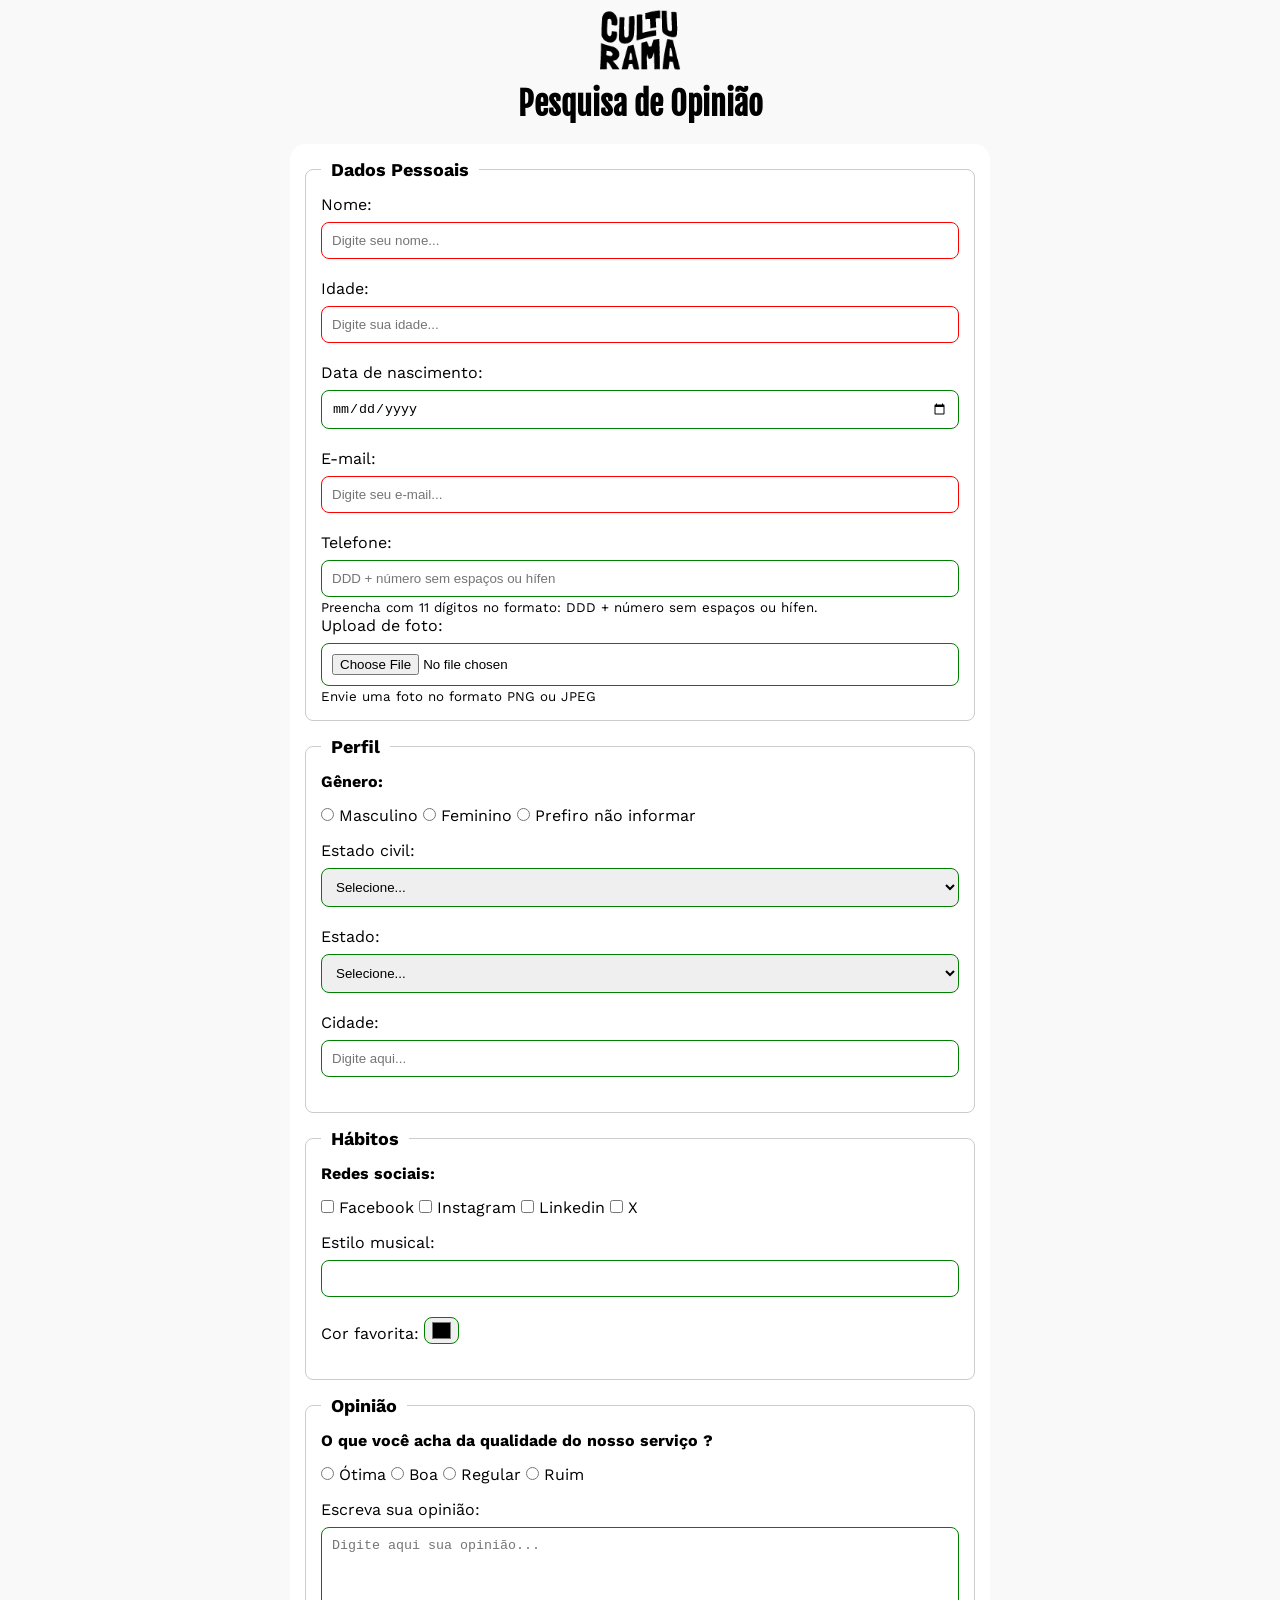
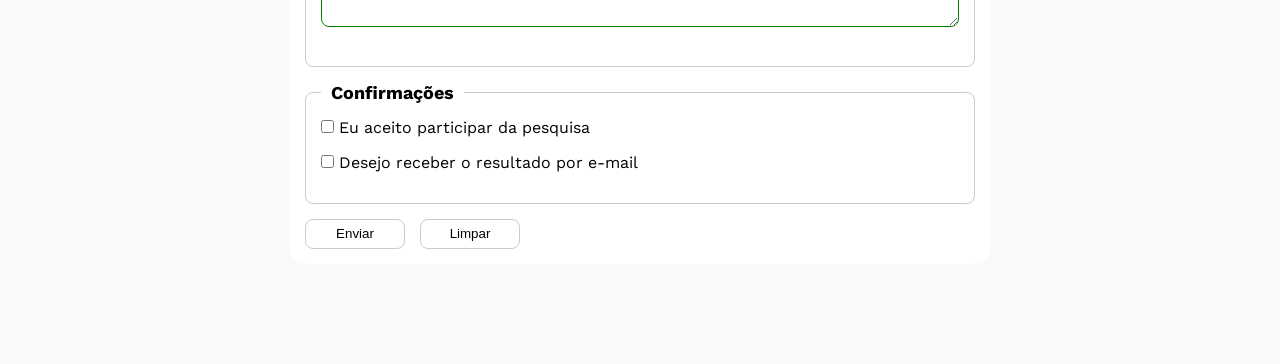
<file: index.html>
<!DOCTYPE html>
<html lang="pt-br">
<head>
    <meta charset="UTF-8">
    <meta name="viewport" content="width=device-width, initial-scale=1.0">
    <link rel="preconnect" href="https://fonts.googleapis.com">
    <link rel="preconnect" href="https://fonts.gstatic.com" crossorigin>
    <link href="https://fonts.googleapis.com/css2?family=Fjalla+One&family=Work+Sans&display=swap" rel="stylesheet">
    <title>Pesquisa Culturama</title>
    <link rel="icon" href="culturama-favico.png">
    <link rel="stylesheet" href="Css/style.css">
</head>
<body>
    <main>
        <header>
        <img src="Img/logo-culturama.png" alt="logo-culturama">
        <h1>Pesquisa de Opinião</h1>
    </header>
        <section>
            <form action="sucesso.html" method="get">
                <fieldset>
                    <legend>Dados Pessoais</legend>
                    <label for="name">Nome:</label>
                    <input type="text" name="userName" required id="name" placeholder="Digite seu nome...">

                    <label for="age">Idade:</label>
                    <input type="number" name="userAge" min="12" max="100" required id="age" placeholder="Digite sua idade...">

                    <label for="birthDate">Data de nascimento:</label>
                    <input type="date" name="userbirthDate" id="birthDate">
                    
                    <label for="email">E-mail:</label>
                    <input type="email" name="userEmail" required id="email" placeholder="Digite seu e-mail...">

                    <label for="phoneNumber">Telefone:</label>
                    <input type="tel" name="userPhoneNumber" pattern="[0-9]{11}" id="phoneNumber" placeholder="DDD + número sem espaços ou hífen" aria-describedby="phoneHelp">
                    <small id="phoneHelp">Preencha com 11 dígitos no formato: DDD + número sem espaços ou hífen.</small>

                    <br>
                    <label for="image">Upload de foto:</label>
                    <input type="file" accept="image/*" name="userImage" id="image" aria-describedby="imageHelp">
                    <small id="imageHelp">Envie uma foto no formato PNG ou JPEG</small>
                </fieldset> 
                
                <fieldset>
                    <legend>Perfil</legend>

                    <p>Gênero:</p>
                    <input type="radio" name="userGender" value="Masculino" id="masc">
                    <label for="masc">Masculino</label>

                    <input type="radio" name="userGender" value="Feminino" id="fem">
                    <label for="fem">Feminino</label>
                    
                    <input type="radio" name="userGender" value="notInformed" id="notInformed" >
                    <label for="notInformed" >Prefiro não informar</label>

                    <br>
                    <label for="maritalStatus">Estado civil:</label>
                    <select name="userMaritalStatus" id="maritalStatus">
                        <option value="notInformed">Selecione...</option>
                        <option value="Casado">Casado(a)</option>
                        <option value="Divorciado">Divorciado(a)</option>
                        <option value="Solteiro">Solteiro(a)</option>
                        <option value="União estável">União estável</option>
                        <option value="Viúvo">Viúvo(a)</option>
                    </select>
                    
                    <label for="state">Estado:</label>
                    <select name="userState" required id="state">
                      <option value="notInformed">Selecione...</option>
                      <option value="acre">Acre</option>
                      <option value="alagoas">Alagoas</option>
                      <option value="amapa">Amapá</option>
                      <option value="amazonas">Amazonas</option>
                      <option value="bahia">Bahia</option>
                      <option value="ceara">Ceará</option>
                      <option value="distritoFederal">Distrito Federal</option>
                      <option value="espiritoSanto">Espirito Santo</option>
                      <option value="goias">Goiás</option>
                      <option value="maranhao">Maranhão</option>
                      <option value="matoGrossoDoSul">Mato Grosso do Sul</option>
                      <option value="matoGrosso">Mato Grosso</option>
                      <option value="minasGerais">Minas Gerais</option>
                      <option value="para">Pará</option>
                      <option value="paraiba">Paraíba</option>
                      <option value="parana">Paraná</option>
                      <option value="pernambuco">Pernambuco</option>
                      <option value="piaui">Piauí</option>
                      <option value="rioDeJaneiro">Rio de Janeiro</option>
                      <option value="rioGrandeDoNorte">Rio Grande do Norte</option>
                      <option value="rioGrandeDoSul">Rio Grande do Sul</option>
                      <option value="rondonia">Rondônia</option>
                      <option value="roraima">Roraima</option>
                      <option value="santaCatarina">Santa Catarina</option>
                      <option value="saoPaulo">São Paulo</option>
                      <option value="sergipe">Sergipe</option>
                      <option value="tocantins">Tocantins</option>
                    </select>

                    <label for="city">Cidade:</label>
                    <input type="text" name="userCity" placeholder="Digite aqui..." id="city">
                </fieldset>
                
                <fieldset>
                    <legend>Hábitos</legend>
                    <p>Redes sociais:</p>

                    <input type="checkbox" name="social" value="facebook" id="facebook">
                    <label for="facebook">Facebook</label>

                    <input type="checkbox" name="social" value="instagram" id="instagram">
                    <label for="instagram">Instagram</label>

                    <input type="checkbox" name="social" value="linkedin" id="linkedin">
                    <label for="linkedin">Linkedin</label>

                    <input type="checkbox" name="social" value="x" id="x">
                    <label for="x">X</label>

                    <br>
                    <label for="musicStyle">Estilo musical:</label>
                    <input type="text" name="userMusicStyle" id="musicStyle" list="styleTips">
                    <datalist id="styleTips">
                        <option value="Rock">
                        <option value="Pop">
                        <option value="Samba">
                        <option value="Sertanejo">
                    </datalist>

                    <label for="favoriteColor">Cor favorita:</label>
                    <input type="color" name="userFavoriteColor" id="favoriteColor">
                </fieldset>

                <fieldset>
                    <legend>Opinião</legend>

                    <p>O que você acha da qualidade do nosso serviço ?</p>
                    <input type="radio" name="userSatisfation" value="otima" id="otima">
                    <label for="otima">Ótima</label>

                    <input type="radio" name="userSatisfation" value="boa" id="boa">
                    <label for="boa">Boa</label>

                    <input type="radio" name="userSatisfation" value="regular" id="regular">
                    <label for="regular">Regular</label>

                    <input type="radio" name="userSatisfation" value="ruim" id="ruim">
                    <label for="ruim">Ruim</label>

                    <br>
                    <label for="comment">Escreva sua opinião:</label>
                    <textarea name="userComment" id="comment" placeholder="Digite aqui sua opinião..."></textarea>
                </fieldset>

                <fieldset>
                    <legend>Confirmações</legend>

                    <input type="checkbox" name="userLgpd" id="userLgpdTerm" value="accepted" required>
                    <label for="userLgpdTerm">Eu aceito participar da pesquisa</label>
                    <br>
                    <input type="checkbox" name="userGetResult" id="getResult" value="accepted">
                    <label for="getResult">Desejo receber o resultado por e-mail</label>

                </fieldset>

                <button type="submit" aria-label="Enviar dados do formulário">Enviar</button>
                <button type="reset" aria-label="Limpar dados do formulário">Limpar</button>
            </form>
        </section>
    </main>
</body>
</html>
</file>
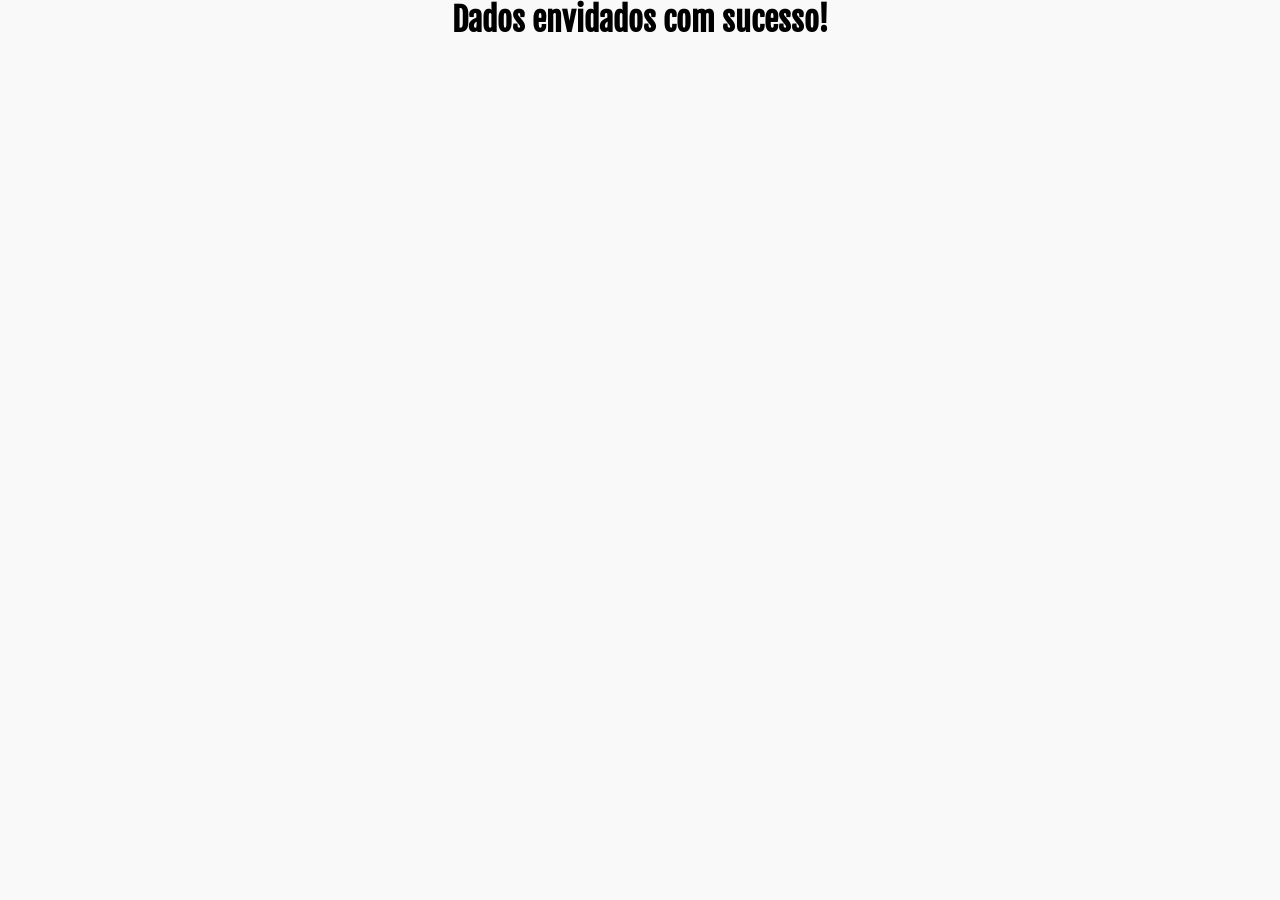
<file: sucesso.html>
<!DOCTYPE html>
<html lang="pt-br">
<head>
    <meta charset="UTF-8">
    <meta name="viewport" content="width=device-width, initial-scale=1.0">
    <title>Pesquisa Culturama</title>
    <link rel="stylesheet" href="Css/style.css">
    <link rel="preconnect" href="https://fonts.googleapis.com">
    <link rel="preconnect" href="https://fonts.gstatic.com" crossorigin>
    <link href="https://fonts.googleapis.com/css2?family=Fjalla+One&family=Work+Sans&display=swap" rel="stylesheet">
    <link rel="icon" href="culturama-favico.png">
</head>
<body>
    <h1 role="alert">Dados envidados com sucesso!</h1>
</body>
</html>
</file>
<file: Css/style.css>
/* Reset da pag */
*{
    margin: 0;
    padding: 0;
    box-sizing: border-box;
}

body{
    background-color: #f9f9f9;
    font-family: "Work sans", sans-serif;
}

main{
    width: 100%;
    max-width: 700px;
    margin: 0 auto;
}

header{
    text-align: center;
    margin-bottom: 20px;
}

img{
    width: 100px;
}

h1{
    font-family: "fjalla one", sans-serif;
    text-align: center;
}

form{
    background-color: #ffffff;
    padding: 15px;
    border-radius: 15px;
    margin-bottom: 100px;
}

fieldset{
    padding: 15px;
    border: 1px solid #cccccc;
    border-radius: 8px;
    margin-bottom:  15px;
}

legend{
    font-weight: bold;
    font-size: 18px;
    padding: 0 10px;;
}

label{
    display: inline-block;
    margin-bottom: 8px;
}

p{
    margin-bottom: 15px;
    font-weight: bold;
}

input, select, textarea{
    width: 100%;
    padding: 10px;
    margin-bottom: 20px;
    border: 1px solid #cccccc;
    border-radius: 8px;
} 

textarea{
    min-height: 100px;
}

input[type="tel"], 
input[type="file"]{
    margin-bottom: 0;
}

small{
    margin-bottom: 20px;
}

input[type="radio"], 
input[type="checkbox"]{
    width:auto;
}

input[type="color"]{
    width: 35px;
    padding: 0 5px;
}

input:invalid, 
select:invalid, 
textarea:invalid{
    border-color: red;
}

input:valid, 
select:valid, 
textarea:valid{
    border-color: green;
}

button{
    width: 100px;
    height: 30px;
    margin-right: 10px;
    background-color: #ffffff;
    border: 1px solid #cccccc;
    border-radius: 8px;
    cursor: pointer; /* serve para definir o modo do cursor, serve para link ou botoes */
}

button[type="submit"]:hover{
    background-color: green;
    color: #ffffff;
    border: 1px solid black;
}

button[type="reset"]:hover{
    background-color: rgb(128, 15, 0);
    color: #ffffff;
    border: 1px solid black;
}
</file>
